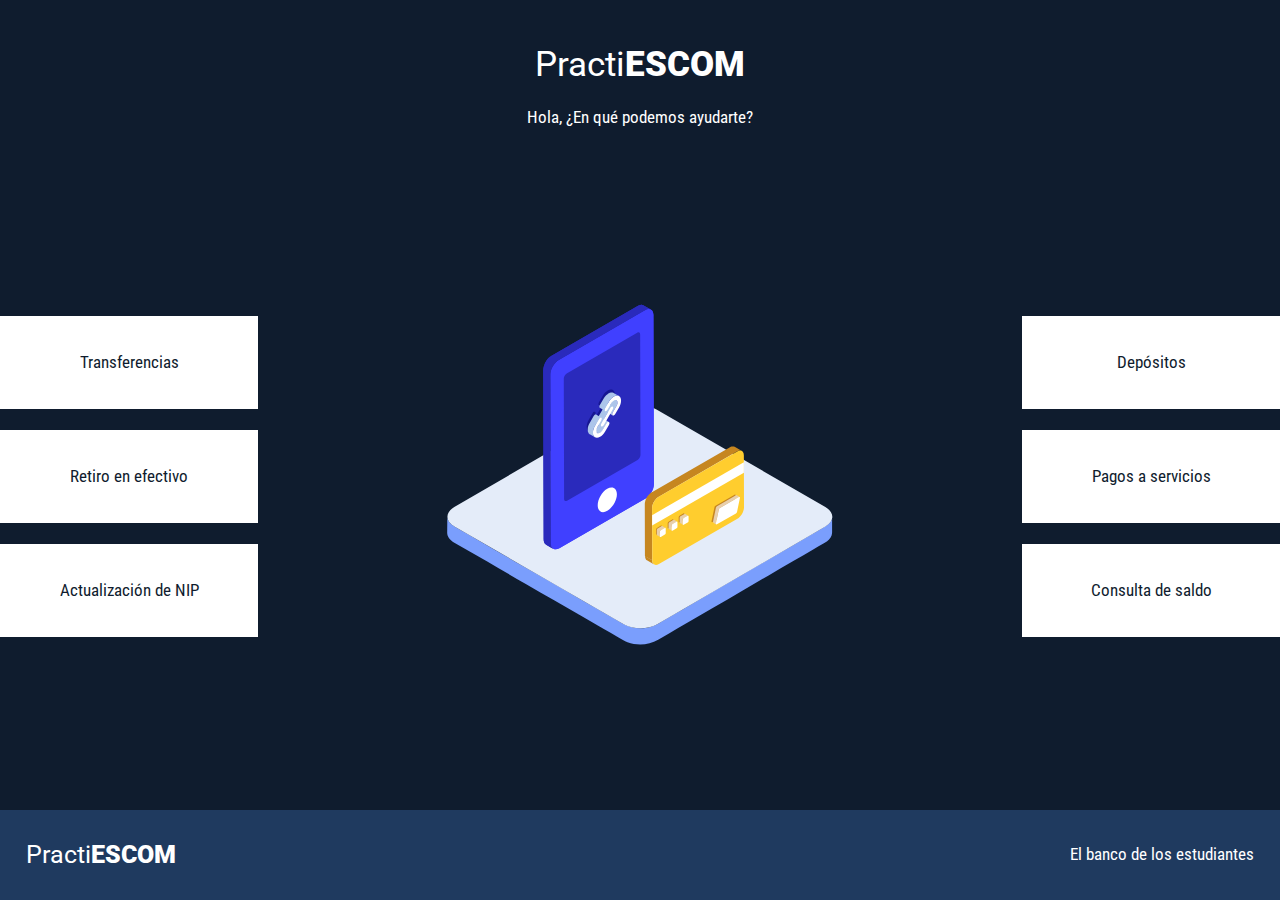
<file: index.html>
<!DOCTYPE html>
<html lang="es-mx">
  <head>
    <link rel="preconnect" href="https://fonts.googleapis.com" />
    <link rel="preconnect" href="https://fonts.gstatic.com" crossorigin />
    <link
      href="https://fonts.googleapis.com/css2?family=Roboto+Condensed:wght@400;700&family=Roboto:wght@400;700&display=swap"
      rel="stylesheet"
    />
    <link rel="stylesheet" href="./css/normalize.css" />
    <link rel="stylesheet" href="./css/style.css" />
    <meta charset="UTF-8" />
    <meta name="viewport" content="width=device-width, initial-scale=1.0" />
    <title>PractiESCOM</title>
  </head>
  <body>
    <header class="header container">
      <h1>Practi<span class="text-bold">ESCOM</span></h1>
      <p>Hola, ¿En qué podemos ayudarte?</p>
    </header>
    <main class="main-content">
      <div class="buttons">
        <a class="button button--large" href="html/transferencias.html">
          <div class="option">
            <p>Transferencias</p>
          </div>
        </a>
        <a class="button button--large" href="html/retiros.html">
          <div class="option">
            <p>Retiro en efectivo</p>
          </div>
        </a>
        <a class="button button--large" href="html/actualizar_nip.html">
          <div class="option">
            <p>Actualización de NIP</p>
          </div>
        </a>
      </div>
      <div class="imagen-fondo">
        <img src="./img/mobile.svg" alt="Seguridad móvil con PractiESCOM" />
      </div>
      <div class="buttons">
        <a class="button button--large" href="html/depositos.html">
          <div class="option">
            <p>Depósitos</p>
          </div>
        </a>
        <a class="button button--large" href="html/pagos.html">
          <div class="option">
            <p>Pagos a servicios</p>
          </div>
        </a>
        <a class="button button--large" href="html/consultar_saldo.html">
          <div class="option">
            <p>Consulta de saldo</p>
          </div>
        </a>
      </div>
    </main>
    <footer class="footer">
      <div class="footer__content container">
        <h2>Practi<span class="text-bold">ESCOM</span></h2>
        <p>El banco de los estudiantes</p>
      </div>
    </footer>
  </body>
</html>
</file>
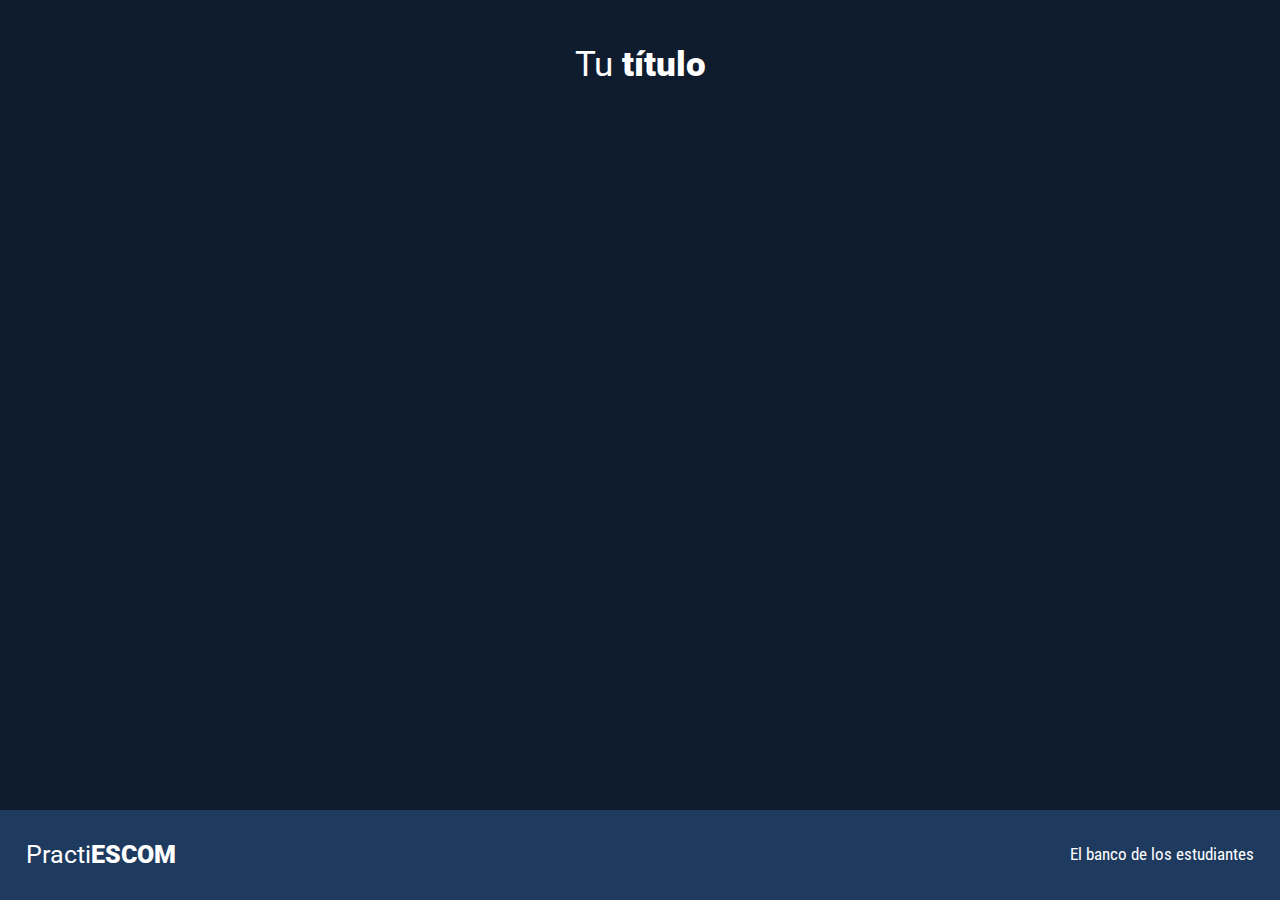
<file: base.html>
<html lang="es-mx">
  <head>
    <link rel="preconnect" href="https://fonts.googleapis.com" />
    <link rel="preconnect" href="https://fonts.gstatic.com" crossorigin />
    <link
      href="https://fonts.googleapis.com/css2?family=Roboto+Condensed:wght@400;700&family=Roboto:wght@400;700&display=swap"
      rel="stylesheet"
    />
    <link rel="stylesheet" href="../css/normalize.css" />
    <link rel="stylesheet" href="../css/style.css" />
    <meta charset="UTF-8" />
    <meta name="viewport" content="width=device-width, initial-scale=1.0" />
    <title>Título</title>
  </head>
  <body>
    <header class="header container">
      <h1>Tu <span class="text-bold">título</span></h1>
      <!-- <p>"Subtítulo"</p>  -->
      <!-- Este es opcional -->
    </header>
    <main class="main-content main-content--no-menu">
      <!-- Contenido en el main -->
    </main>
    <footer class="footer">
      <div class="footer__content container">
        <h2>Practi<span class="text-bold">ESCOM</span></h2>
        <p>El banco de los estudiantes</p>
      </div>
    </footer>
  </body>
</html>
</file>
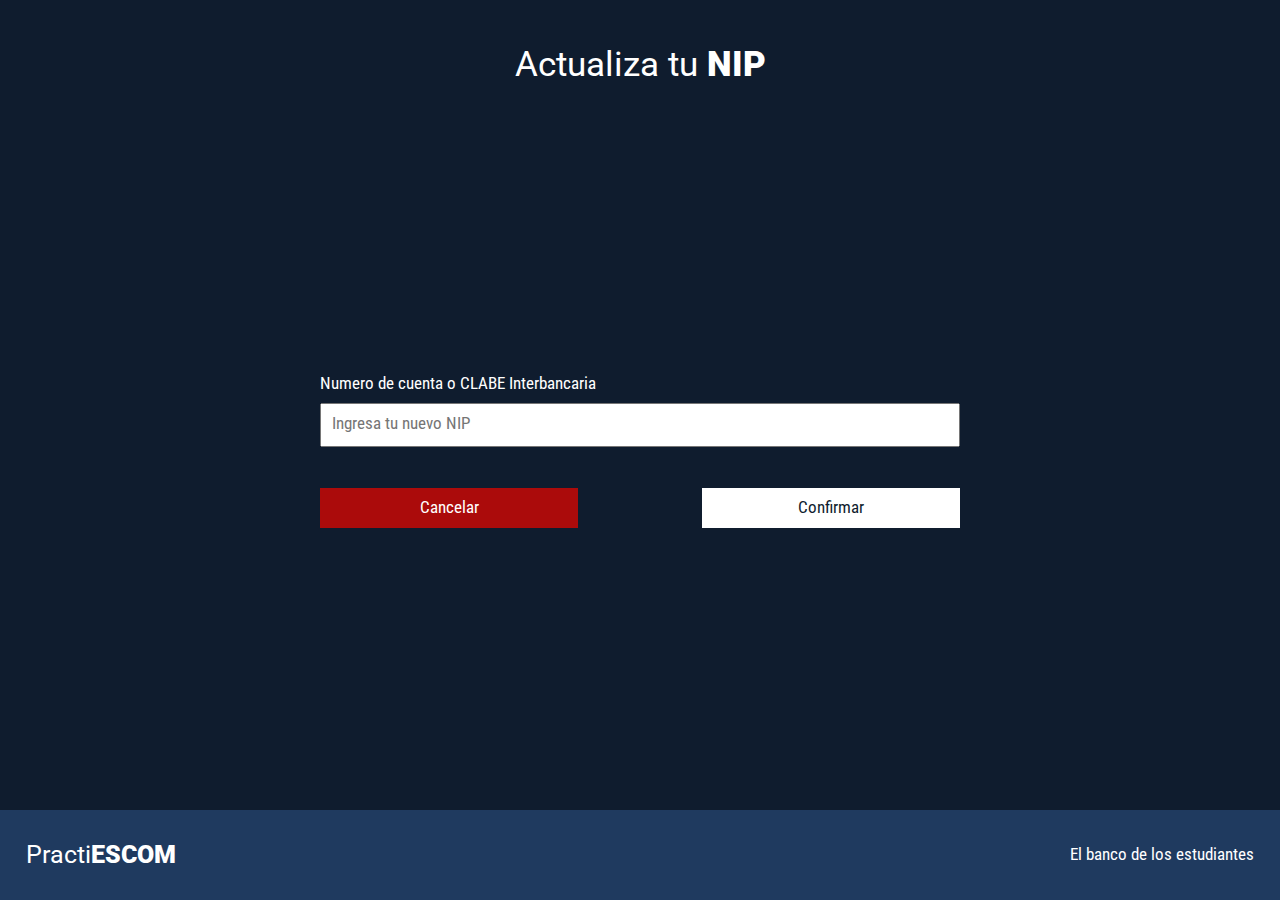
<file: html/actualizar_nip.html>
<html lang="es-mx">
  <head>
    <link rel="preconnect" href="https://fonts.googleapis.com" />
    <link rel="preconnect" href="https://fonts.gstatic.com" crossorigin />
    <link
      href="https://fonts.googleapis.com/css2?family=Roboto+Condensed:wght@400;700&family=Roboto:wght@400;700&display=swap"
      rel="stylesheet"
    />
    <link rel="stylesheet" href="../css/normalize.css" />
    <link rel="stylesheet" href="../css/style.css" />
    <meta charset="UTF-8" />
    <meta name="viewport" content="width=device-width, initial-scale=1.0" />
    <title>Título</title>
  </head>
  <body>
    <header class="header container">
      <h1>Actualiza tu <span class="text-bold">NIP</span></h1>
      <!-- <p>Hola, ¿En qué podemos ayudarte?</p>  -->
      <!-- Este es opcional -->
    </header>
    <main class="main-content main-content--no-menu container">
      <form class="form" action="./operacion_exitosa.html">
        <div class="form__field">
          <label class="form__label" for="txtNIP"
            >Numero de cuenta o CLABE Interbancaria</label
          >
          <input
            class="form__input"
            type="text"
            name="txtNIP"
            id="txtNIP"
            maxlength="4"
            pattern="\d*"
            placeholder="Ingresa tu nuevo NIP"
            required
          />
        </div>
        <div class="form__buttons">
          <a href="../index.html" class="button button--cancel">Cancelar</a>
          <button type="submit" class="button">Confirmar</button>
        </div>
      </form>
    </main>
    <footer class="footer">
      <div class="footer__content container">
        <h2>Practi<span class="text-bold">ESCOM</span></h2>
        <p>El banco de los estudiantes</p>
      </div>
    </footer>
  </body>
</html>
</file>
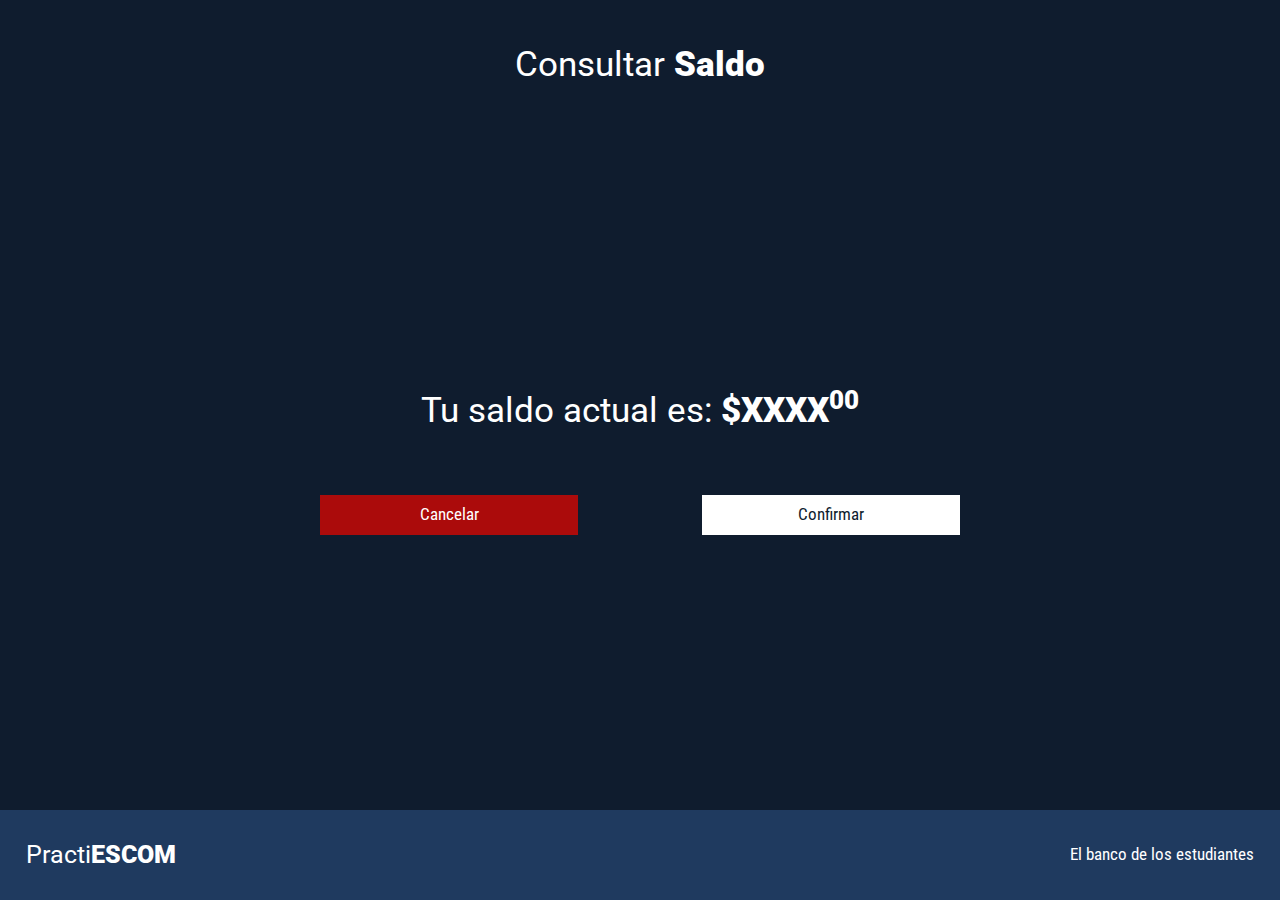
<file: html/consultar_saldo.html>
<html lang="es-mx">
  <head>
    <link rel="preconnect" href="https://fonts.googleapis.com/" />
    <link rel="preconnect" href="https://fonts.gstatic.com/" crossorigin />
    <link
      href="https://fonts.googleapis.com/css2?family=Roboto+Condensed:wght@400;700&family=Roboto:wght@400;700&display=swap"
      rel="stylesheet"
    />
    <link rel="stylesheet" href="../css/normalize.css" />
    <link rel="stylesheet" href="../css/style.css" />
    <meta charset="UTF-8" />
    <meta name="viewport" content="width=device-width, initial-scale=1.0" />
    <title>Título</title>
  </head>
  <body>
    <header class="header container">
      <h1>Consultar<span class="text-bold"> Saldo</span></h1>
    </header>
    <main class="main-content main-content--no-menu container">
      <form class="form" action="./operacion_exitosa.html">
        <h1>
          Tu saldo actual es:<span class="text-bold"> $XXXX<sup>00</sup></span>
        </h1>
        <div class="form__buttons">
          <a href="../index.html" class="button button--cancel">Cancelar</a>
          <button type="submit" class="button">Confirmar</button>
        </div>
      </form>
    </main>
    <footer class="footer">
      <div class="footer__content container">
        <h2>Practi<span class="text-bold">ESCOM</span></h2>
        <p>El banco de los estudiantes</p>
      </div>
    </footer>
  </body>
</html>
</file>
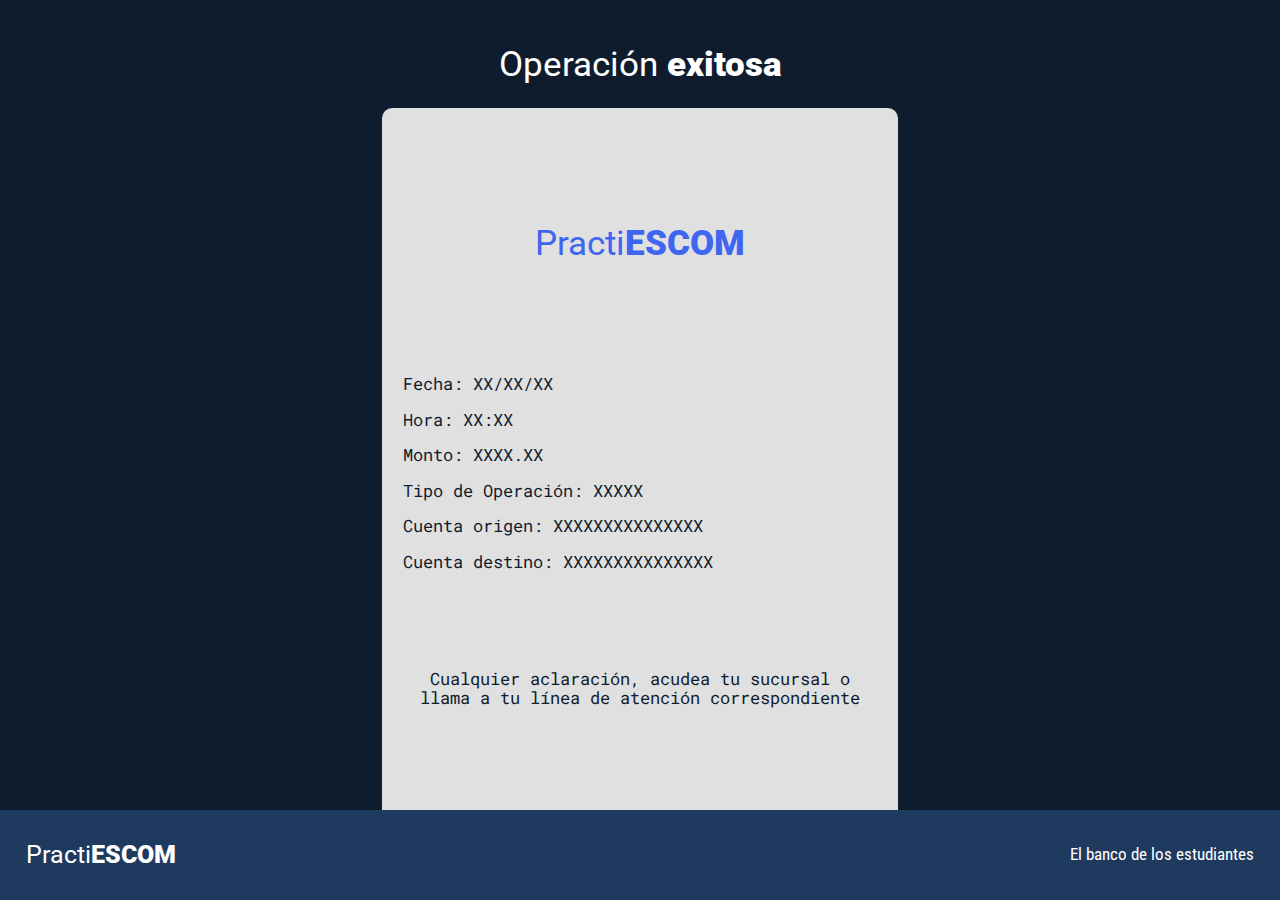
<file: html/operacion_exitosa.html>
<html lang="es-mx">
  <head>
    <link rel="preconnect" href="https://fonts.googleapis.com" />
    <link rel="preconnect" href="https://fonts.gstatic.com" crossorigin />
    <link
      href="https://fonts.googleapis.com/css2?family=Roboto+Condensed:wght@400;700&family=Roboto+Mono&family=Roboto:wght@400;700&display=swap"
      rel="stylesheet"
    />
    <link rel="stylesheet" href="../css/normalize.css" />
    <link rel="stylesheet" href="../css/style.css" />
    <meta charset="UTF-8" />
    <meta name="viewport" content="width=device-width, initial-scale=1.0" />
    <title>Título</title>
  </head>
  <body>
    <header class="header container">
      <h1>Operación <span class="text-bold">exitosa</span></h1>
      <!-- <p>"Subtítulo"</p>  -->
      <!-- Este es opcional -->
    </header>
    <main class="main-content main-content--no-menu container">
      <div class="ticket">
        <h2 class="ticket__heading">
          Practi<span class="text-bold">ESCOM</span>
        </h2>
        <siv class="ticket__details">
          <p class="ticket__item">Fecha: <span>XX/XX/XX</span></p>
          <p class="ticket__item">Hora: <span>XX:XX</span></p>
          <p class="ticket__item">Monto: <span>XXXX.XX</span></p>
          <p class="ticket__item">Tipo de Operación: <span>XXXXX</span></p>
          <p class="ticket__item">
            Cuenta origen: <span>XXXXXXXXXXXXXXX</span>
          </p>
          <p class="ticket__item">
            Cuenta destino: <span>XXXXXXXXXXXXXXX</span>
          </p>
        </siv>
        <p class="ticket__footer">
          Cualquier aclaración, acudea tu sucursal o llama a tu línea de
          atención correspondiente
        </p>
      </div>
    </main>
    <footer class="footer">
      <div class="footer__content container">
        <h2>Practi<span class="text-bold">ESCOM</span></h2>
        <p>El banco de los estudiantes</p>
      </div>
    </footer>
    <script src="../js/html/operacion_exitosa.js"></script>
  </body>
</html>
</file>
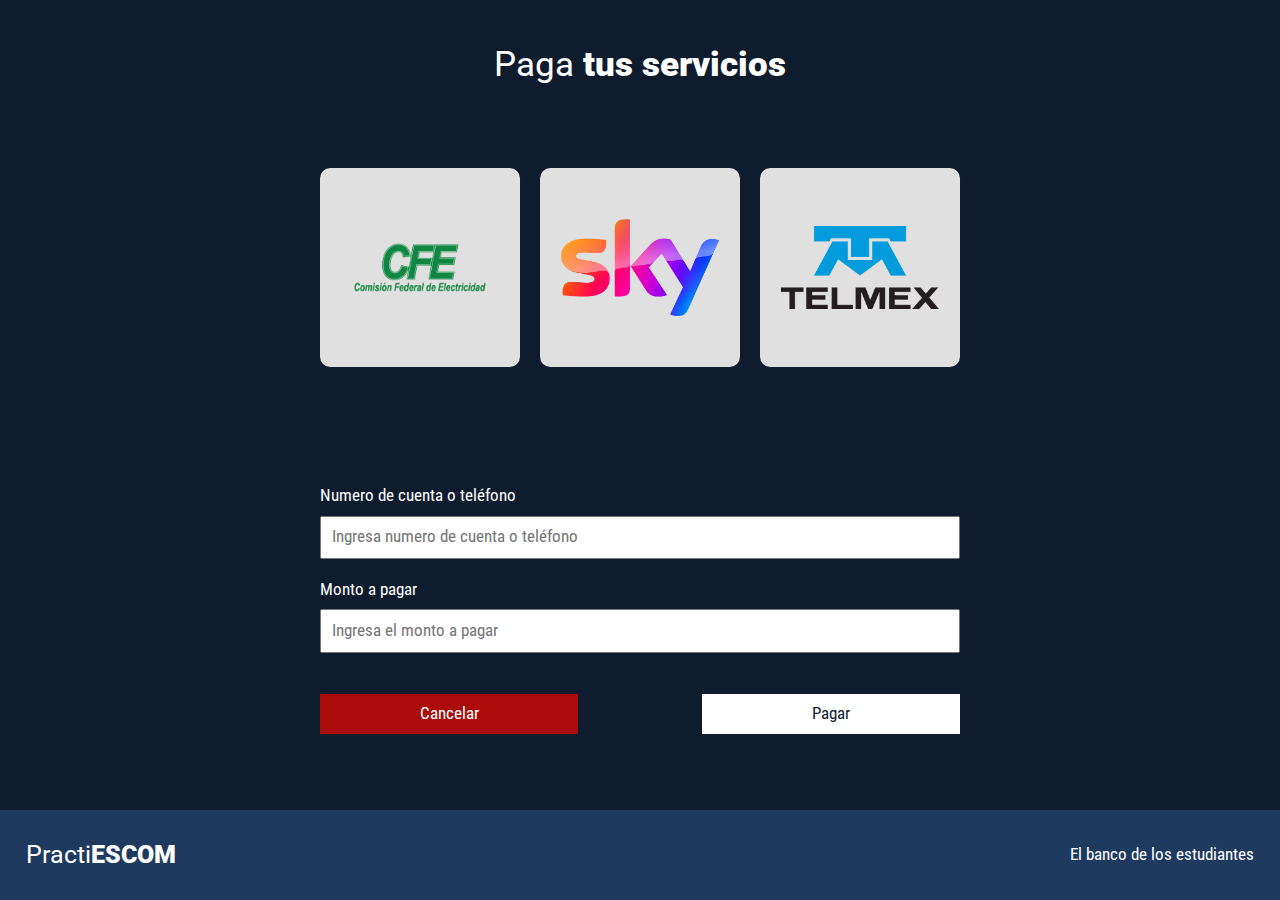
<file: html/pagos.html>
<html lang="es-mx">
  <head>
    <link rel="preconnect" href="https://fonts.googleapis.com" />
    <link rel="preconnect" href="https://fonts.gstatic.com" crossorigin />
    <link
      href="https://fonts.googleapis.com/css2?family=Roboto+Condensed:wght@400;700&family=Roboto:wght@400;700&display=swap"
      rel="stylesheet"
    />
    <link rel="stylesheet" href="../css/normalize.css" />
    <link rel="stylesheet" href="../css/style.css" />
    <meta charset="UTF-8" />
    <meta name="viewport" content="width=device-width, initial-scale=1.0" />
    <title>Pagos de servicios</title>
  </head>
  <body>
    <header class="header container">
      <h1>Paga <span class="text-bold">tus servicios</span></h1>
      <!-- <p>"Subtítulo"</p>  -->
      <!-- Este es opcional -->
    </header>
    <main class="main-content main-content--no-menu container">
      <!-- Contenido en el main -->
      <div class="servicios">
        <div class="servicios__item">
          <img src="../img/cfe_logo.png" alt="Logo de CFE" />
        </div>
        <div class="servicios__item">
          <img src="../img/sky_logo.png" alt="Logo de SKY" />
        </div>
        <div class="servicios__item">
          <img src="../img/telmex_logo.png" alt="Logo de Telmex" />
        </div>
      </div>

      <form class="form" action="./operacion_exitosa.html">
        <div class="form__field">
          <label class="form__label" for="txtServicio"
            >Numero de cuenta o teléfono</label
          >
          <input
            class="form__input"
            type="text"
            name="txtServicio"
            id="txtServicio"
            maxlength="16"
            pattern="\d*"
            placeholder="Ingresa numero de cuenta o teléfono"
            required
          />
        </div>
        <div class="form__field">
          <label for="txtMonto" class="form__label">Monto a pagar</label>
          <input
            class="form__input"
            type="text"
            name="txtMonto"
            id="txtMonto"
            pattern="\d*.\d*"
            placeholder="Ingresa el monto a pagar"
            required
          />
        </div>
        <div class="form__buttons">
          <a href="../index.html" class="button button--cancel">Cancelar</a>
          <button type="submit" class="button">Pagar</button>
        </div>
      </form>
    </main>
    <footer class="footer">
      <div class="footer__content container">
        <h2>Practi<span class="text-bold">ESCOM</span></h2>
        <p>El banco de los estudiantes</p>
      </div>
    </footer>
  </body>
</html>
</file>
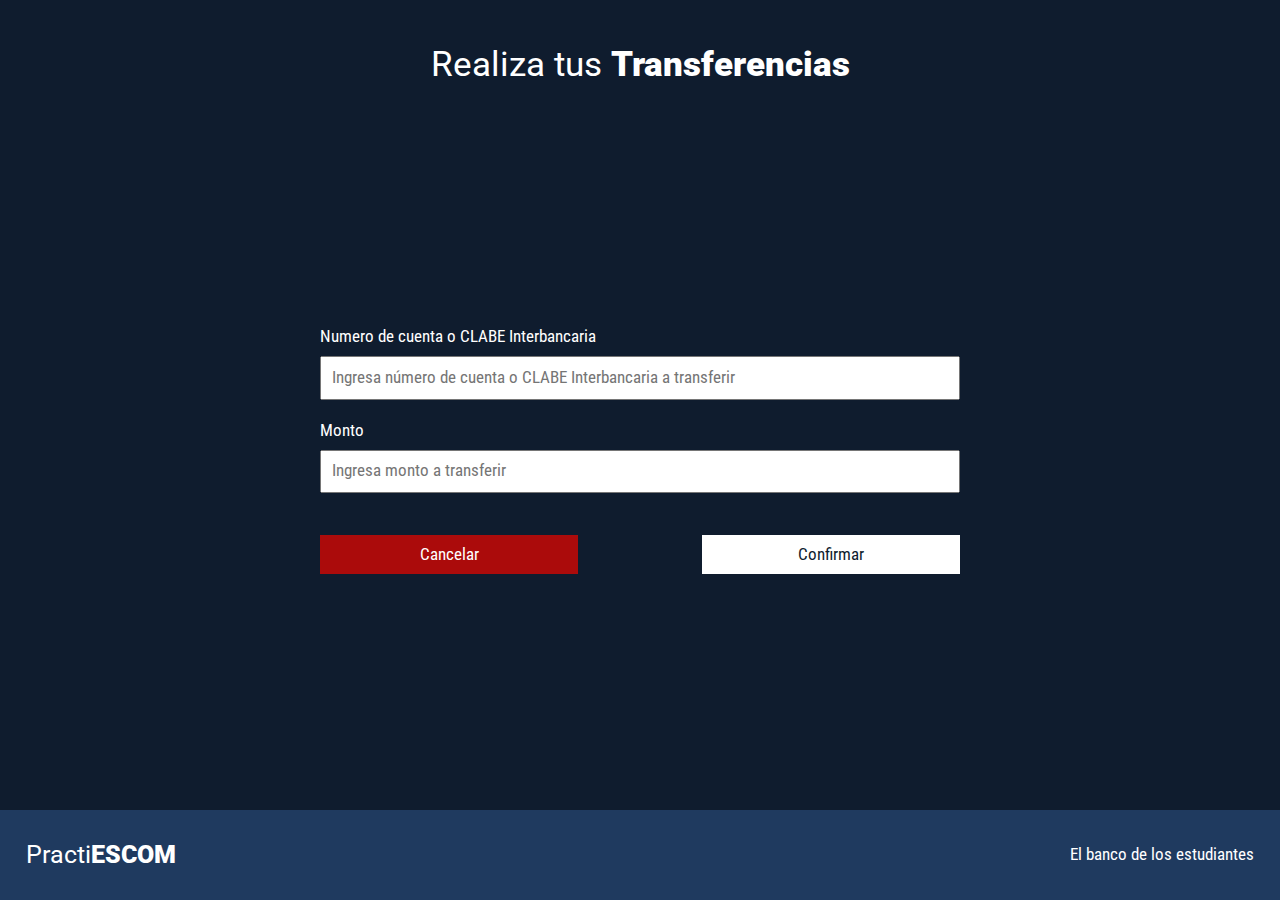
<file: html/transferencias.html>
<html lang="es-mx">
  <head>
    <link rel="preconnect" href="https://fonts.googleapis.com" />
    <link rel="preconnect" href="https://fonts.gstatic.com" crossorigin />
    <link
      href="https://fonts.googleapis.com/css2?family=Roboto+Condensed:wght@400;700&family=Roboto:wght@400;700&display=swap"
      rel="stylesheet"
    />
    <link rel="stylesheet" href="../css/normalize.css" />
    <link rel="stylesheet" href="../css/style.css" />
    <meta charset="UTF-8" />
    <meta name="viewport" content="width=device-width, initial-scale=1.0" />
    <title>Título</title>
  </head>
  <body>
    <header class="header container">
      <h1>Realiza tus <span class="text-bold">Transferencias</span></h1>
      <!-- <p>Hola, ¿En qué podemos ayudarte?</p>  -->
      <!-- Este es opcional -->
    </header>
    <main class="main-content main-content--no-menu container">
      <form class="form" action="./operacion_exitosa.html">
        <div class="form__field">
          <label class="form__label" for="txtCuenta"
            >Numero de cuenta o CLABE Interbancaria</label
          >
          <input
            class="form__input"
            type="text"
            name="txtCuenta"
            id="txtCuenta"
            maxlength="16"
            pattern="\d*"
            placeholder="Ingresa número de cuenta o CLABE Interbancaria a transferir"
            required
          />
        </div>
        <div class="form__field">
          <label class="form__label" for="txtMonto">Monto</label>
          <input
            class="form__input"
            type="text"
            name="txtMonto"
            id="txtMonto"
            pattern="\d*.\d*"
            placeholder="Ingresa monto a transferir"
            required
          />
        </div>
        <div class="form__buttons">
          <a href="../index.html" class="button button--cancel">Cancelar</a>
          <button type="submit" class="button">Confirmar</button>
        </div>
      </form>
    </main>
    <footer class="footer">
      <div class="footer__content container">
        <h2>Practi<span class="text-bold">ESCOM</span></h2>
        <p>El banco de los estudiantes</p>
      </div>
    </footer>
  </body>
</html>
</file>
<file: css/style.css>
:root {
  --primary-100: #1f3a5f;
  --primary-200: #4d648d;
  --primary-300: #acc2ef;
  --accent-100: #3d5a80;
  --accent-200: #cee8ff;
  --text-100: #ffffff;
  --text-200: #e0e0e0;
  --bg-100: #0f1c2e;
  --bg-200: #1f2b3e;
  --bg-300: #374357;
  --secondary-100: #ab0b0b;
  --secondary-200: #6e0606;
}

/** 
** Globales
** Nota: 1rem = 10px
**/

*,
*::after,
*::before {
  box-sizing: border-box;
}

html {
  font-size: 64.5%;
}

body {
  display: flex;
  flex-direction: column;
  background-color: var(--bg-100);
  color: white;
  font-family: 'Roboto Condensed', sans-serif;
  font-size: 1.6rem;
  min-height: 100vh;
}

h1,
h2,
h3 {
  font-weight: 400;
  font-family: 'Roboto', sans-serif;
}

h1 {
  font-size: 3.4rem;
}

img {
  max-width: 100%;
  margin: 0 auto;
}

/** Utilidades: Puedes agregmás conforme lo consideren adecuado **/
.container {
  max-width: calc(100% - 5rem);
  margin: 0 auto;
}

.text-bold {
  font-weight: 900;
}

.button {
  display: block;
  text-decoration: none;
  padding: 1rem;
  text-align: center;
  color: var(--bg-100);
  background-color: var(--text-100);
  transition: background-color 200ms ease-in-out;
  border: none;
  min-width: 25rem;
  cursor: pointer;
}

.button--large {
  padding: 2rem 1rem;
}

.button--cancel {
  background-color: var(--secondary-100);
  color: var(--text-100);
}

.button:hover {
  background-color: var(--accent-200);
}

.button--cancel:hover {
  background-color: var(--secondary-200);
}

.buttons {
  display: flex;
  flex-direction: column;
  gap: 2rem;
}

/**  Grid del contenido principal  **/
.main-content {
  /* Este define el grid del menú principal */
  display: grid;
  grid-template-columns: 1fr 4fr 1fr;
  flex: 1;
  align-items: center;
}

.main-content--no-menu {
  width: 90%;
  grid-template-columns: 1fr;
}

@media (min-width: 768px) {
  .main-content--no-menu {
    width: 70%;
  }
}

@media (min-width: 992px) {
  .main-content--no-menu {
    width: 50%;
  }
}

.imagen-fondo {
  margin: 0 auto;
}

/** Header **/
.header {
  margin-top: 2rem;
  text-align: center;
}

.header__subheading {
  margin-top: 4rem;
}

/** Footer **/

.footer {
  background-color: var(--primary-100);
  padding: 1rem 0;
}

.footer__content {
  display: flex;
  align-items: center;
  justify-content: space-between;
}

/** Formularios **/
.form {
  display: flex;
  flex-direction: column;
  justify-content: center;
  align-items: center;
  gap: 2rem;
}

.form__field,
.form__input {
  display: flex;
  flex-direction: column;
  gap: 1rem;
  width: 100%;
}

.form__input {
  padding: 1rem;
}

.form__buttons {
  margin-top: 2rem;
  width: 100%;
  gap: 2rem;
  display: flex;
  justify-content: space-between;
}

/** Servicios **/
.servicios {
  width: 100%;
  display: flex;
  justify-content: space-between;
  gap: 2rem;
}

.servicios__item {
  background-color: var(--text-200);
  border-radius: 1rem;
  max-width: 20rem;
  display: grid;
  padding: 2rem;
  place-items: center;
  flex: 1;
}

/** Ticket **/
.ticket {
  display: flex;
  flex-direction: column;
  justify-content: space-evenly;
  width: 50rem;
  margin: 0 auto;
  font-family: 'Roboto Mono', monospace;
  background-color: var(--text-200);
  color: var(--bg-100);
  height: 100%;
  padding: 2rem;
  border-top-right-radius: 1rem;
  border-top-left-radius: 1rem;
}

.ticket__heading {
  color: #3e66f1;
  font-size: 3.4rem;
  text-align: center;
}

.ticket__footer {
  text-align: center;
}
</file>
